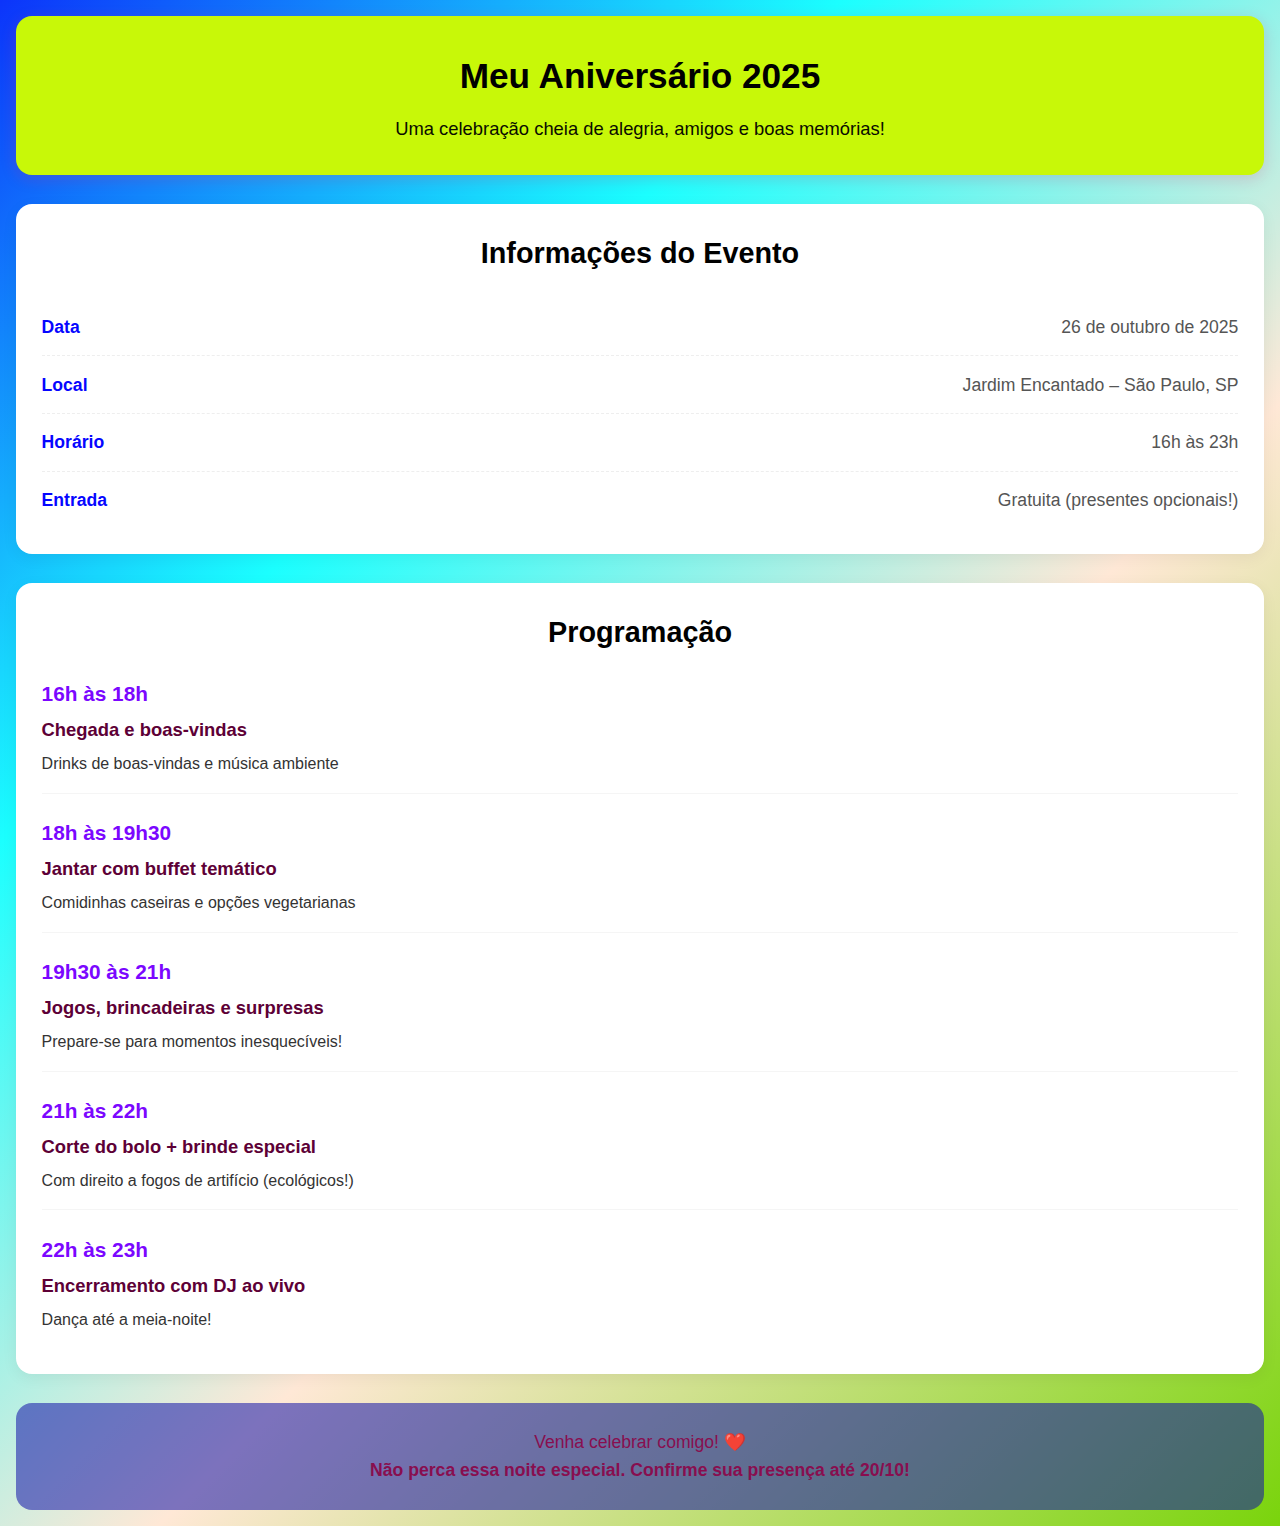
<file: index.html>
<!DOCTYPE html>
<html lang="pt-BR">
<head>
  <meta charset="UTF-8" />
  <meta name="viewport" content="width=device-width, initial-scale=1.0"/>
  <title>Meu Aniversário 2025</title>
  <link rel="stylesheet" href="main.css" />
</head>
<body>
  <header>
    <h1>Meu Aniversário 2025</h1>
    <p>Uma celebração cheia de alegria, amigos e boas memórias!</p>
  </header>

  <section class="info">
    <h2>Informações do Evento</h2>
    <div class="info-item">
      <h3>Data</h3>
      <p>26 de outubro de 2025</p>
    </div>
    <div class="info-item">
      <h3>Local</h3>
      <p>Jardim Encantado – São Paulo, SP</p>
    </div>
    <div class="info-item">
      <h3>Horário</h3>
      <p>16h às 23h</p>
    </div>
    <div class="info-item">
      <h3>Entrada</h3>
      <p>Gratuita (presentes opcionais!)</p>
    </div>
  </section>

  <section class="programacao">
    <h2>Programação</h2>

    <div class="atividade">
      <h3>16h às 18h</h3>
      <h4>Chegada e boas-vindas</h4>
      <p>Drinks de boas-vindas e música ambiente</p>
    </div>

    <div class="atividade">
      <h3>18h às 19h30</h3>
      <h4>Jantar com buffet temático</h4>
      <p>Comidinhas caseiras e opções vegetarianas</p>
    </div>

    <div class="atividade">
      <h3>19h30 às 21h</h3>
      <h4>Jogos, brincadeiras e surpresas</h4>
      <p>Prepare-se para momentos inesquecíveis!</p>
    </div>
   


    <div class="atividade">
      <h3>21h às 22h</h3>
      <h4>Corte do bolo + brinde especial</h4>
      <p>Com direito a fogos de artifício (ecológicos!)</p>
    </div>

    <div class="atividade">
      <h3>22h às 23h</h3>
      <h4>Encerramento com DJ ao vivo</h4>
      <p>Dança até a meia-noite!</p>
    </div>
  </section>

  <footer>
    <p>Venha celebrar comigo! ❤️</p>
    <p><strong>Não perca essa noite especial. Confirme sua presença até 20/10!</strong></p>
  </footer>
</body>
</html>
</file>
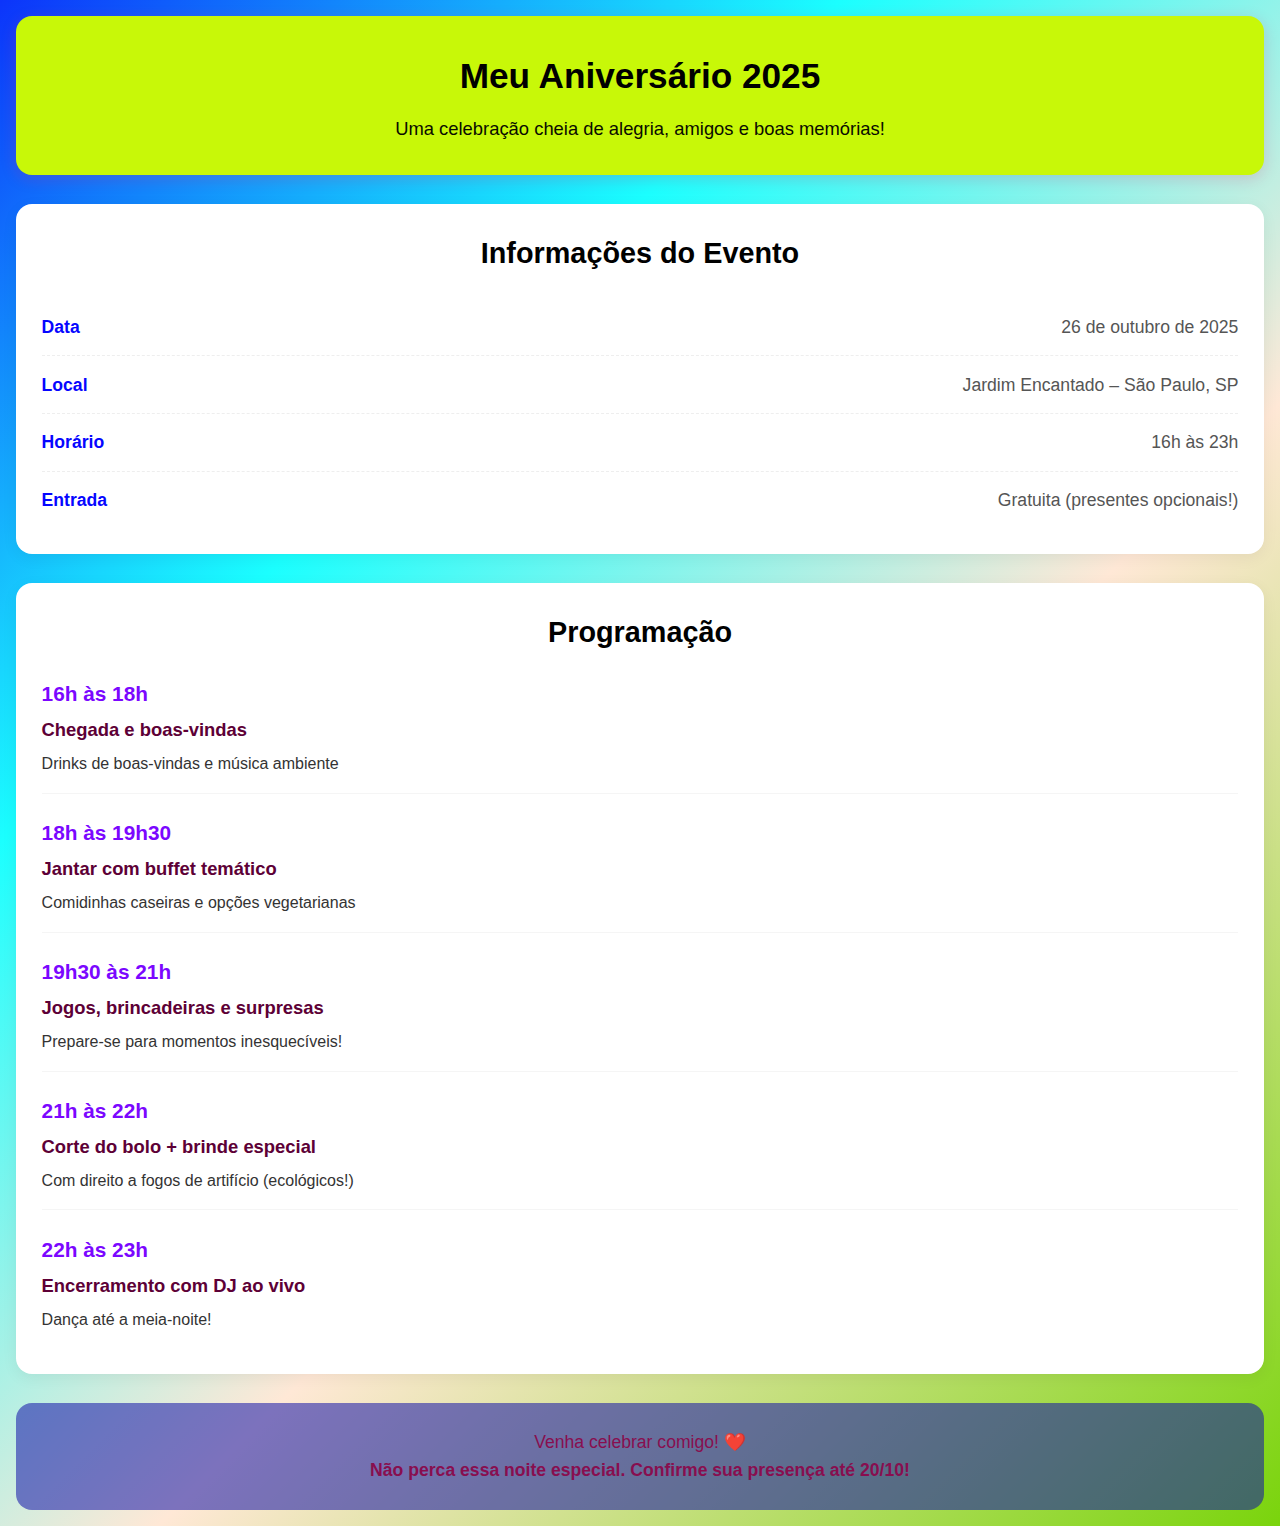
<file: main.html>
<!DOCTYPE html>
<html lang="pt-BR">
<head>
  <meta charset="UTF-8" />
  <meta name="viewport" content="width=device-width, initial-scale=1.0"/>
  <title>Meu Aniversário 2025</title>
  <link rel="stylesheet" href="style.css" />
</head>
<body>
  <header>
    <h1>Meu Aniversário 2025</h1>
    <p>Uma celebração cheia de alegria, amigos e boas memórias!</p>
  </header>

  <section class="info">
    <h2>Informações do Evento</h2>
    <div class="info-item">
      <h3>Data</h3>
      <p>26 de outubro de 2025</p>
    </div>
    <div class="info-item">
      <h3>Local</h3>
      <p>Jardim Encantado – São Paulo, SP</p>
    </div>
    <div class="info-item">
      <h3>Horário</h3>
      <p>16h às 23h</p>
    </div>
    <div class="info-item">
      <h3>Entrada</h3>
      <p>Gratuita (presentes opcionais!)</p>
    </div>
  </section>

  <section class="programacao">
    <h2>Programação</h2>

    <div class="atividade">
      <h3>16h às 18h</h3>
      <h4>Chegada e boas-vindas</h4>
      <p>Drinks de boas-vindas e música ambiente</p>
    </div>

    <div class="atividade">
      <h3>18h às 19h30</h3>
      <h4>Jantar com buffet temático</h4>
      <p>Comidinhas caseiras e opções vegetarianas</p>
    </div>

    <div class="atividade">
      <h3>19h30 às 21h</h3>
      <h4>Jogos, brincadeiras e surpresas</h4>
      <p>Prepare-se para momentos inesquecíveis!</p>
    </div>
   

    
    <div class="atividade">
      <h3>21h às 22h</h3>
      <h4>Corte do bolo + brinde especial</h4>
      <p>Com direito a fogos de artifício (ecológicos!)</p>
    </div>

    <div class="atividade">
      <h3>22h às 23h</h3>
      <h4>Encerramento com DJ ao vivo</h4>
      <p>Dança até a meia-noite!</p>
    </div>
  </section>

  <footer>
    <p>Venha celebrar comigo! ❤️</p>
    <p><strong>Não perca essa noite especial. Confirme sua presença até 20/10!</strong></p>
  </footer>
</body>
</html>
</file>
<file: main.css>
* {
  margin: 0;
  padding: 0;
  box-sizing: border-box;
}

body {
  font-family: 'Segoe UI', Tahoma, Geneva, Verdana, sans-serif;
  line-height: 1.6;
  color: #333;
  background: linear-gradient(135deg, #0c34fa 0%, #1bffff 30%, #ffe8d6 60%, #7ad40c 100%);
  min-height: 100vh;
  padding: 16px;
}

header {
  text-align: center;
  padding: 2rem 1.2rem;
  background: #c8f808;
  color: rgb(0, 0, 0);
  border-radius: 16px;
  margin-bottom: 1.8rem;
  box-shadow: 0 4px 16px rgba(233, 30, 99, 0.2);
}

header h1 {
  font-size: 2.2rem;
  margin-bottom: 0.6rem;
}

header p {
  font-size: 1.15rem;
  opacity: 0.95;
}

.info, .programacao {
  background: white;
  padding: 1.6rem;
  border-radius: 16px;
  margin-bottom: 1.8rem;
  box-shadow: 0 4px 16px rgba(0, 0, 0, 0.06);
}

.info h2,
.programacao h2 {
  text-align: center;
  margin-bottom: 1.4rem;
  color: #000000;
  font-size: 1.8rem;
}

.info-item {
  display: flex;
  justify-content: space-between;
  padding: 0.9rem 0;
  border-bottom: 1px dashed #eee;
}

.info-item:last-child {
  border-bottom: none;
}

.info-item h3 {
  font-weight: bold;
  color: #0606ff;
  font-size: 1.1rem;
}

.info-item p {
  color: #555;
  font-size: 1.1rem;
}

.atividade {
  margin-bottom: 1.4rem;
  padding-bottom: 1rem;
  border-bottom: 1px solid #f5f5f5;
}

.atividade:last-child {
  border-bottom: none;
  margin-bottom: 0;
}

.atividade h3 {
  color: #7b07ff;
  font-size: 1.3rem;
  margin-bottom: 0.3rem;
}

.atividade h4 {
  font-size: 1.15rem;
  color: #5d0036;
  margin-bottom: 0.4rem;
}

footer {
  text-align: center;
  padding: 1.6rem;
  background: #1212a88d;
  border-radius: 16px;
  color: #880e4f;
  font-weight: 500;
  font-size: 1.1rem;
}

/* ✅ Responsividade completa */
@media (max-width: 768px) {
  header h1 {
    font-size: 1.8rem;
  }

  header p {
    font-size: 1rem;
  }

  .info h2,
  .programacao h2 {
    font-size: 1.6rem;
  }

  .info-item {
    flex-direction: column;
    gap: 4px;
  }

  .atividade h3 {
    font-size: 1.2rem;
  }

  .atividade h4 {
    font-size: 1.05rem;
  }
}

@media (max-width: 480px) {
  body {
    padding: 12px;
  }

  header {
    padding: 1.6rem 1rem;
    border-radius: 14px;
  }

  header h1 {
    font-size: 1.6rem;
  }

  .info, .programacao, footer {
    padding: 1.3rem;
    border-radius: 14px;
  }

  .info-item h3,
  .info-item p,
  .atividade h3,
  .atividade h4,
  footer p {
    font-size: 1rem;
  }
}
</file>
<file: style.css>
* {
  margin: 0;
  padding: 0;
  box-sizing: border-box;
}

body {
  font-family: 'Segoe UI', Tahoma, Geneva, Verdana, sans-serif;
  line-height: 1.6;
  color: #333;
  background: linear-gradient(135deg, #0c34fa 0%, #1bffff 30%, #ffe8d6 60%, #7ad40c 100%);
  min-height: 100vh;
  padding: 16px;
}

header {
  text-align: center;
  padding: 2rem 1.2rem;
  background: #c8f808;
  color: rgb(0, 0, 0);
  border-radius: 16px;
  margin-bottom: 1.8rem;
  box-shadow: 0 4px 16px rgba(233, 30, 99, 0.2);
}

header h1 {
  font-size: 2.2rem;
  margin-bottom: 0.6rem;
}

header p {
  font-size: 1.15rem;
  opacity: 0.95;
}

.info, .programacao {
  background: white;
  padding: 1.6rem;
  border-radius: 16px;
  margin-bottom: 1.8rem;
  box-shadow: 0 4px 16px rgba(0, 0, 0, 0.06);
}

.info h2,
.programacao h2 {
  text-align: center;
  margin-bottom: 1.4rem;
  color: #000000;
  font-size: 1.8rem;
}

.info-item {
  display: flex;
  justify-content: space-between;
  padding: 0.9rem 0;
  border-bottom: 1px dashed #eee;
}

.info-item:last-child {
  border-bottom: none;
}

.info-item h3 {
  font-weight: bold;
  color: #0606ff;
  font-size: 1.1rem;
}

.info-item p {
  color: #555;
  font-size: 1.1rem;
}

.atividade {
  margin-bottom: 1.4rem;
  padding-bottom: 1rem;
  border-bottom: 1px solid #f5f5f5;
}

.atividade:last-child {
  border-bottom: none;
  margin-bottom: 0;
}

.atividade h3 {
  color: #7b07ff;
  font-size: 1.3rem;
  margin-bottom: 0.3rem;
}

.atividade h4 {
  font-size: 1.15rem;
  color: #5d0036;
  margin-bottom: 0.4rem;
}

footer {
  text-align: center;
  padding: 1.6rem;
  background: #1212a88d;
  border-radius: 16px;
  color: #880e4f;
  font-weight: 500;
  font-size: 1.1rem;
}

/* ✅ Responsividade completa */
@media (max-width: 768px) {
  header h1 {
    font-size: 1.8rem;
  }

  header p {
    font-size: 1rem;
  }

  .info h2,
  .programacao h2 {
    font-size: 1.6rem;
  }

  .info-item {
    flex-direction: column;
    gap: 4px;
  }

  .atividade h3 {
    font-size: 1.2rem;
  }

  .atividade h4 {
    font-size: 1.05rem;
  }
}

@media (max-width: 480px) {
  body {
    padding: 12px;
  }

  header {
    padding: 1.6rem 1rem;
    border-radius: 14px;
  }

  header h1 {
    font-size: 1.6rem;
  }

  .info, .programacao, footer {
    padding: 1.3rem;
    border-radius: 14px;
  }

  .info-item h3,
  .info-item p,
  .atividade h3,
  .atividade h4,
  footer p {
    font-size: 1rem;
  }
}
</file>
